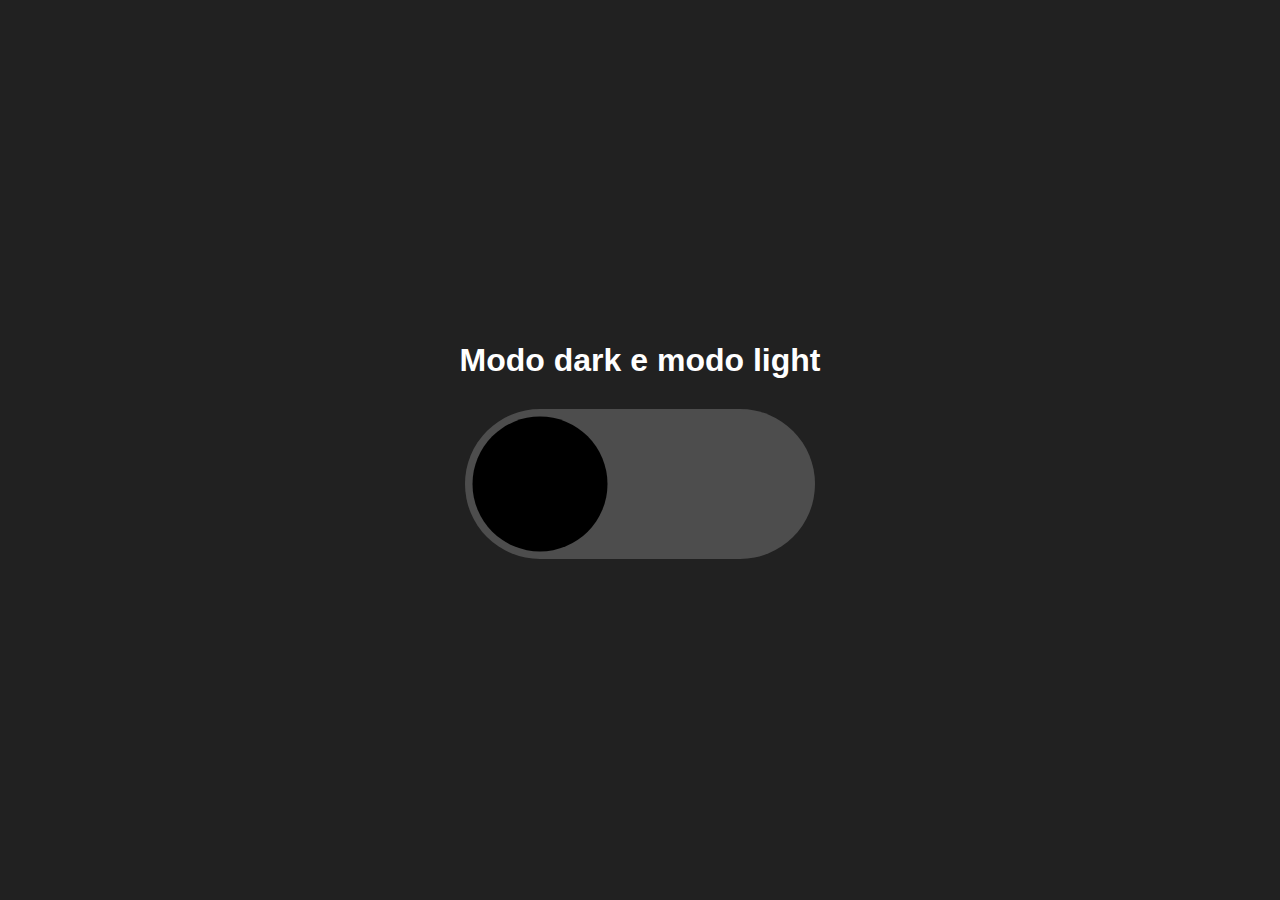
<file: modo-dark-light/index.html>
<!DOCTYPE html>
<html lang="en">
<head>
    <meta charset="UTF-8">
    <meta name="viewport" content="width=device-width, initial-scale=1.0">
    <title>Modo dark e modo light</title>
    <link rel="stylesheet" href="./index.css">
</head>
<body>

    <h1>Modo dark e modo light</h1>
    <div id="trilho" class="trilho">
        <div class="indicador"></div>
    </div>
    
    <script src="main.js"></script>
</body>
</html>
</file>
<file: modo-dark-light/index.css>
* {
    margin: 0;
    padding: 0;
    box-sizing: border-box;
    font-family: 'Outfit', sans-serif;
}

body{
    height: 100vh;
    display: flex;
    flex-direction: column;
    justify-content: center;
    align-items: center;
    background-color: #212121;
}

h1{
    color: #fff;
    margin-bottom: 30px;
}

.trilho{
    width: 350px;
    height: 150px;
    background-color: #4d4d4d;
    border-radius: 150px;
    position: relative;
    cursor: pointer;
}

.trilho .indicador{
    width: 150px;
    height: 150px;
    background-color: #000;
    border-radius: 50%;
    transform: scale(.9);
    position: absolute;
    left: 0;
    transition: .5s ease-in-out;
}

.trilho.dark{
    background-color: #c3c3c3;
}

.trilho.dark .indicador{
    left: 200px;
    background-color: #fff;
}

body.dark{
    background-color: #e4e4e4;
}

body.dark h1{
    color: #000;
}
</file>
